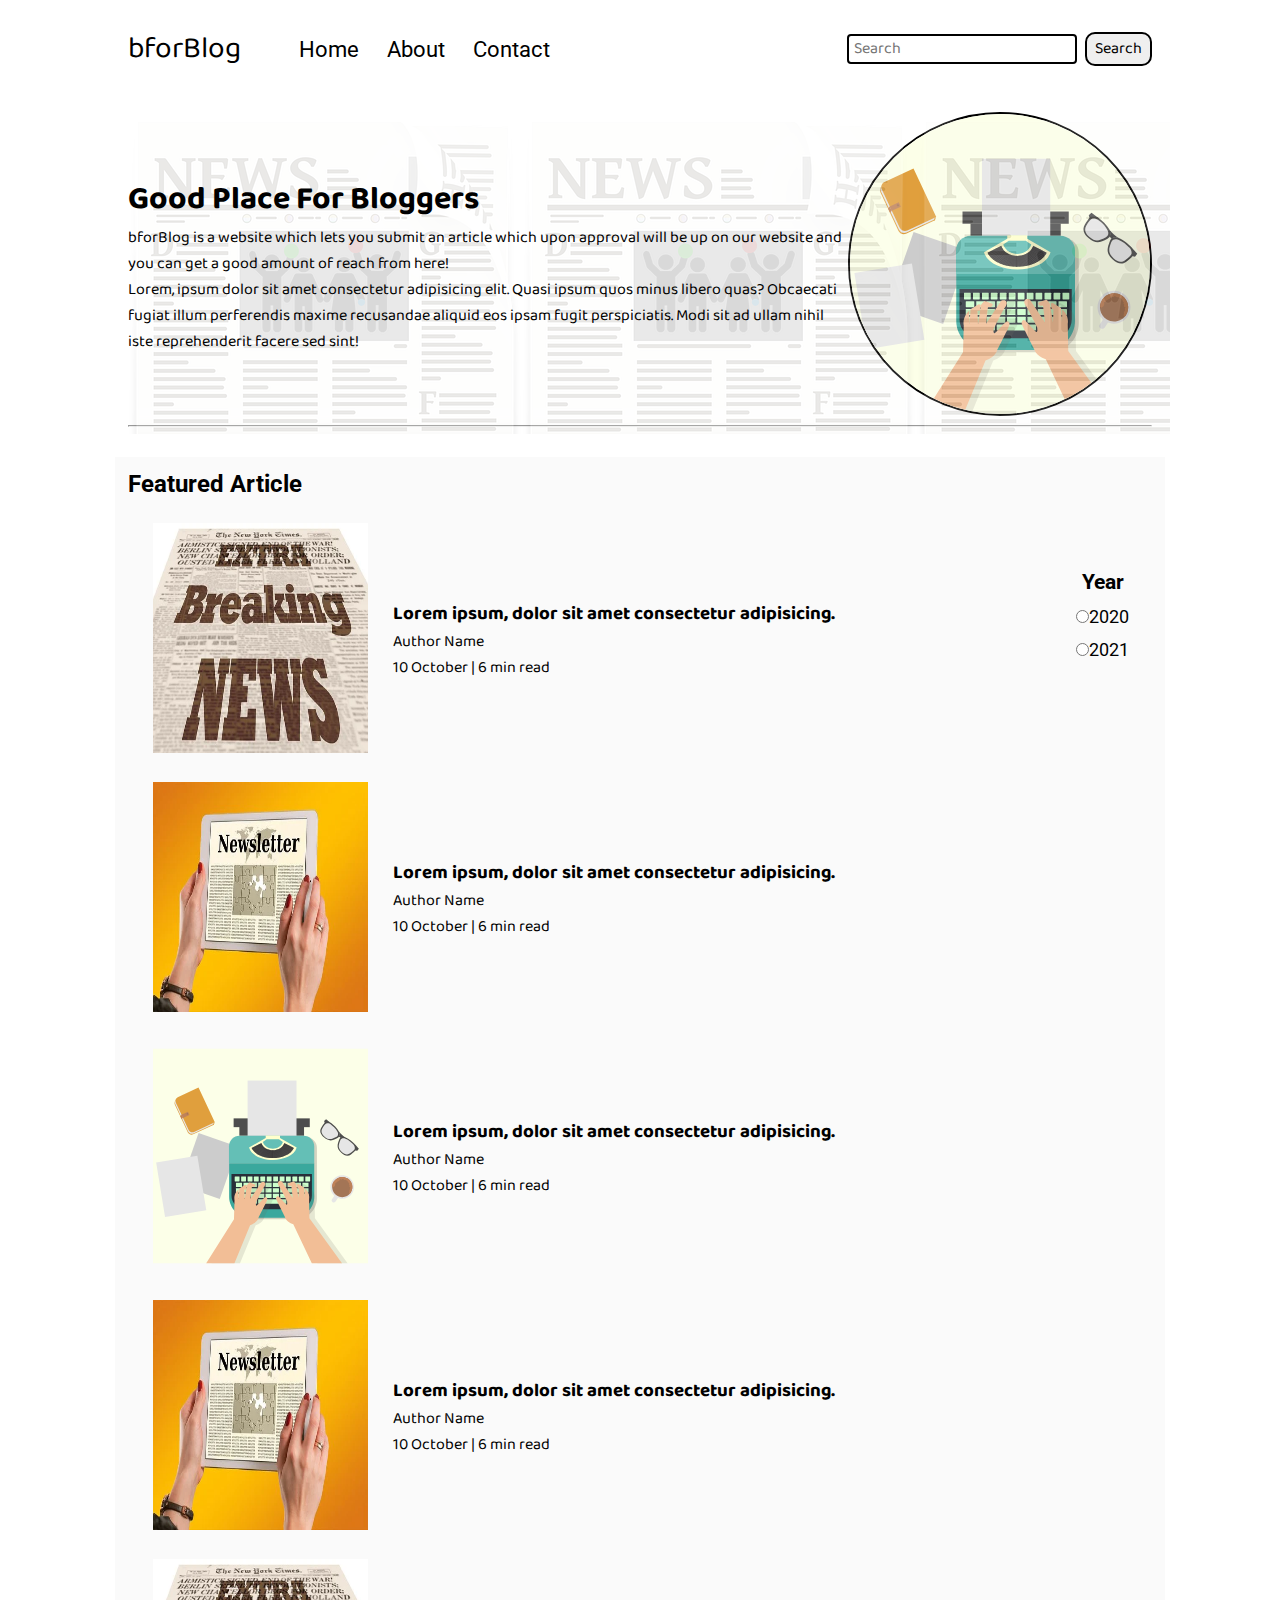
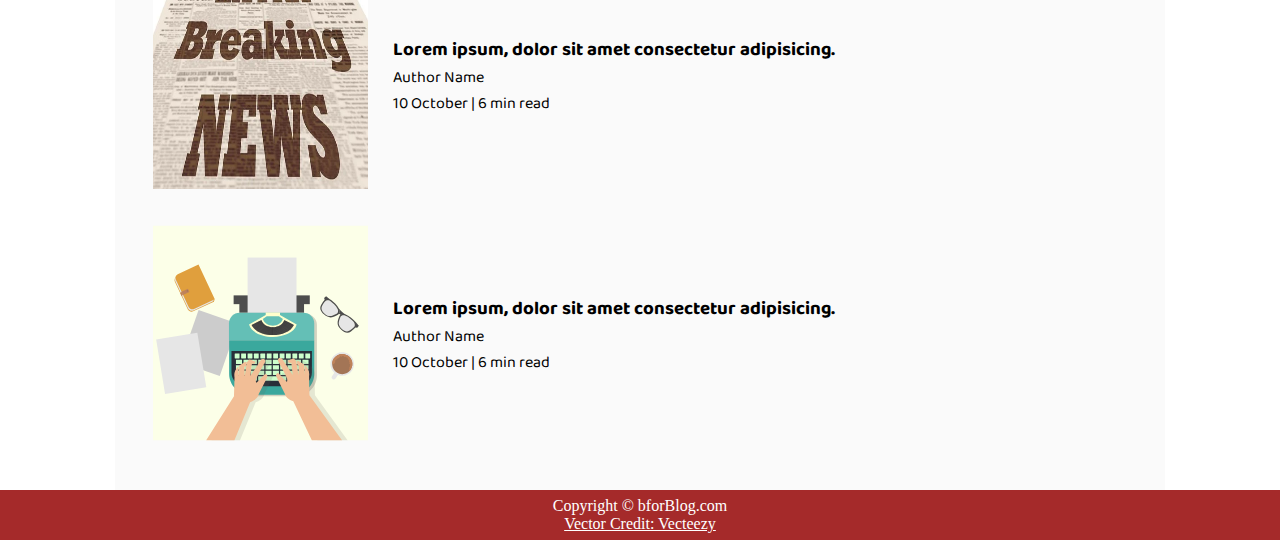
<file: index.html>
<!DOCTYPE html>
<html lang="en">

<head>
    <meta charset="UTF-8">
    <meta http-equiv="X-UA-Compatible" content="IE=edge">
    <meta name="viewport" content="width=device-width, initial-scale=1.0">
    <title>bforBlog</title>
    <link rel="stylesheet" href="/css/utils.css">
    <link rel="stylesheet" href="/css/style.css">
    <link rel="stylesheet" href="/css/mobile.css">
</head>

<body>
    <nav class="navigation max-width-1 m-auto">
        <div class="nav-left"><span>bforBlog</span>
            <ul>
                <li><a href="/index.html">Home</a></li>
                <li><a href="/blogpost.html">About</a></li>
                <li><a href="/contact.html">Contact</a></li>
            </ul>
        </div>
        <div class="nav-right">
            <form action="/search.html" method="get">
                <input type="text" class="form-input" placeholder="Search" name="query">
                <button class="btn">Search</button>
            </form>
        </div>
    </nav>
    <div class="content max-width-1 m-auto">
        <div class="content-left">
            <h1>Good Place For Bloggers</h1>
            <p>bforBlog is a website which lets you submit an article which upon approval will be up on our website and
                you
                can get a good amount of reach from here!</p>
            <p>Lorem, ipsum dolor sit amet consectetur adipisicing elit. Quasi ipsum quos minus libero quas? Obcaecati
                fugiat illum perferendis maxime recusandae aliquid eos ipsam fugit perspiciatis. Modi sit ad ullam nihil
                iste reprehenderit facere sed sint!</p>
        </div>
        <div class="content-right">
            <img src="/img/home.svg" alt="">
        </div>
    </div>
    <div class="max-width-1 m-auto">
        <hr>
    </div>
    <div class="home-articles max-width-1 m-auto font2">
        <div class="year-box">
            <div>
                <h3>Year</h3>
            </div>
            <div>
                <input type="radio" name="year" id="">2020
            </div>
            <div>
                <input type="radio" name="year" id="">2021
            </div>
        </div>
        <h2>Featured Article</h2>
        <div class="home-article">
            <div class="home-article-img">
                <img src="/img/news.webp" alt="article">
            </div>
            <div class="home-article-content font1">
                <a href="/blogpost.html">
                    <h3>Lorem ipsum, dolor sit amet consectetur adipisicing.</h3>
                </a>
                <div>Author Name</div>
                <span>10 October | 6 min read</span>

            </div>
        </div>
        <div class="home-article">
            <div class="home-article-img">
                <img src="/img/newsletter.webp" alt="article">
            </div>
            <div class="home-article-content font1">
                <a href="/blogpost.html">
                    <h3>Lorem ipsum, dolor sit amet consectetur adipisicing.</h3>
                </a>
                <div>Author Name</div>
                <span>10 October | 6 min read</span>

            </div>
        </div>
        <div class="home-article">
            <div class="home-article-img">
                <img src="/img/home.svg" alt="article">
            </div>
            <div class="home-article-content font1">
                <a href="/blogpost.html">
                    <h3>Lorem ipsum, dolor sit amet consectetur adipisicing.</h3>
                </a>
                <div>Author Name</div>
                <span>10 October | 6 min read</span>

            </div>
        </div>
        <div class="home-article">
            <div class="home-article-img">
                <img src="/img/newsletter.webp" alt="article">
            </div>
            <div class="home-article-content font1">
                <a href="/blogpost.html">
                    <h3>Lorem ipsum, dolor sit amet consectetur adipisicing.</h3>
                </a>
                <div>Author Name</div>
                <span>10 October | 6 min read</span>

            </div>
        </div>
        <div class="home-article">
            <div class="home-article-img">
                <img src="/img/news.webp" alt="article">
            </div>
            <div class="home-article-content font1">
                <a href="/blogpost.html">
                    <h3>Lorem ipsum, dolor sit amet consectetur adipisicing.</h3>
                </a>
                <div>Author Name</div>
                <span>10 October | 6 min read</span>

            </div>
        </div>
        <div class="home-article">
            <div class="home-article-img">
                <img src="/img/home.svg" alt="article">
            </div>
            <div class="home-article-content font1">
                <a href="/blogpost.html">
                    <h3>Lorem ipsum, dolor sit amet consectetur adipisicing.</h3>
                </a>
                <div>Author Name</div>
                <span>10 October | 6 min read</span>

            </div>
        </div>
    </div>
    <div class="footer">
        <p>Copyright &copy; bforBlog.com</p><a href="https://www.vecteezy.com/free-vector/typing">Vector Credit:
            Vecteezy</a>
    </div>
</body>

</html>
</file>
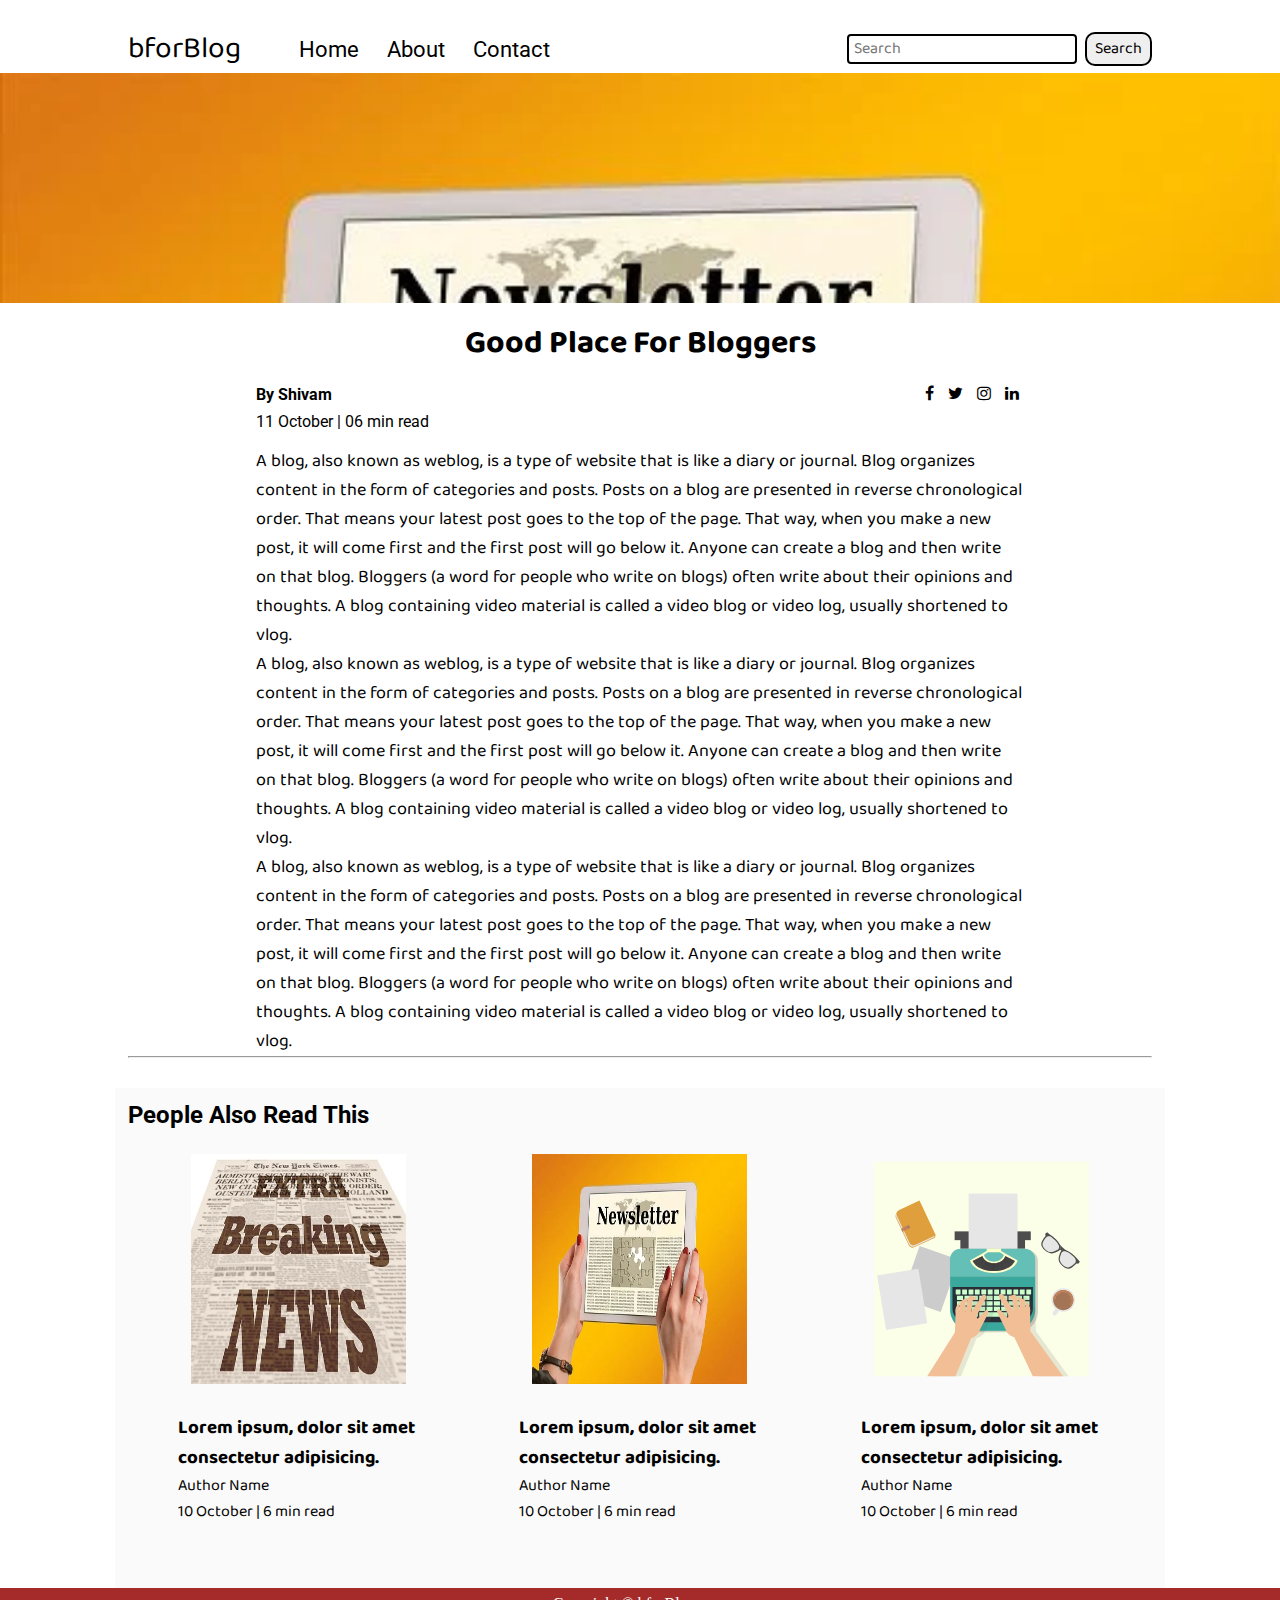
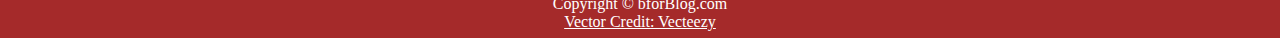
<file: blogpost.html>
<!DOCTYPE html>
<html lang="en">

<head>
    <meta charset="UTF-8">
    <meta http-equiv="X-UA-Compatible" content="IE=edge">
    <meta name="viewport" content="width=device-width, initial-scale=1.0">
    <title>bforBlog</title>
    <link rel="stylesheet" href="/css/utils.css">
    <link rel="stylesheet" href="/css/style.css">
    <link rel="stylesheet" href="/css/blogpost.css">
    <link rel="stylesheet" href="/css/mobile.css">
    <link rel="stylesheet" href="https://cdnjs.cloudflare.com/ajax/libs/font-awesome/4.7.0/css/font-awesome.min.css">
</head>

<body>
    <nav class="navigation max-width-1 m-auto">
        <div class="nav-left"><span>bforBlog</span>
            <ul>
                <li><a href="/index.html">Home</a></li>
                <li><a href="/blogpost.html">About</a></li>
                <li><a href="/contact.html">Contact</a></li>
            </ul>
        </div>
        <div class="nav-right">
            <form action="/search.html" method="get">
                <input type="text" class="form-input" placeholder="Search" name="query">
                <button class="btn">Search</button>
            </form>
        </div>
    </nav>

    <div class="post-img">
        <img src="/img/newsletter.webp" alt="">
    </div>

    <div class="max-width-2 m-auto blogpost-content">
        <h1 class="font1">Good Place For Bloggers</h1>
        <div class="blogpost-meta">
            <div class="author-info">
                <div><b>By Shivam</b></div>
                <div>11 October | 06 min read</div>
            </div>
            <div class="social">
                <i class="fa fa-facebook"></i>
                <i class="fa fa-twitter"></i>
                <i class="fa fa-instagram"></i>
                <i class="fa fa-linkedin"></i>
            </div>
        </div>
        <p class="font1">A blog, also known as weblog, is a type of website that is like a diary or journal. Blog
            organizes content in the form of categories and posts. Posts on a blog are presented in reverse
            chronological order. That means your latest post goes to the top of the page. That way, when you make a new
            post, it will come first and the first post will go below it. Anyone can create a blog and then write on
            that blog. Bloggers (a word for people who write on blogs) often write about their opinions and thoughts. A
            blog containing video material is called a video blog or video log, usually shortened to vlog.</p>
        <p class="font1">A blog, also known as weblog, is a type of website that is like a diary or journal. Blog
            organizes content in the form of categories and posts. Posts on a blog are presented in reverse
            chronological order. That means your latest post goes to the top of the page. That way, when you make a new
            post, it will come first and the first post will go below it. Anyone can create a blog and then write on
            that blog. Bloggers (a word for people who write on blogs) often write about their opinions and thoughts. A
            blog containing video material is called a video blog or video log, usually shortened to vlog.</p>
        <p class="font1">A blog, also known as weblog, is a type of website that is like a diary or journal. Blog
            organizes content in the form of categories and posts. Posts on a blog are presented in reverse
            chronological order. That means your latest post goes to the top of the page. That way, when you make a new
            post, it will come first and the first post will go below it. Anyone can create a blog and then write on
            that blog. Bloggers (a word for people who write on blogs) often write about their opinions and thoughts. A
            blog containing video material is called a video blog or video log, usually shortened to vlog.</p>
    </div>
    <div class="max-width-1 m-auto">
        <hr>
    </div>
    <div class="home-articles max-width-1 m-auto font2">
        <h2>People Also Read This</h2>
        <div class="row">
            <div class="home-article more-post">
                <div class="home-article-img">
                    <img src="/img/news.webp" alt="article">
                </div>
                <div class="home-article-content font1">
                    <a href="/blogpost.html">
                        <h3>Lorem ipsum, dolor sit amet consectetur adipisicing.</h3>
                    </a>
                    <div>Author Name</div>
                    <span>10 October | 6 min read</span>

                </div>
            </div>
            <div class="home-article more-post">
                <div class="home-article-img">
                    <img src="/img/newsletter.webp" alt="article">
                </div>
                <div class="home-article-content font1">
                    <a href="/blogpost.html">
                        <h3>Lorem ipsum, dolor sit amet consectetur adipisicing.</h3>
                    </a>
                    <div>Author Name</div>
                    <span>10 October | 6 min read</span>

                </div>
            </div>
            <div class="home-article more-post">
                <div class="home-article-img">
                    <img src="/img/home.svg" alt="article">
                </div>
                <div class="home-article-content font1">
                    <a href="/blogpost.html">
                        <h3>Lorem ipsum, dolor sit amet consectetur adipisicing.</h3>
                    </a>
                    <div>Author Name</div>
                    <span>10 October | 6 min read</span>

                </div>
            </div>
        </div>

    </div>
    <div class="footer">
        <p>Copyright &copy; bforBlog.com</p><a href="https://www.vecteezy.com/free-vector/typing">Vector Credit:
            Vecteezy</a>
    </div>
</body>

</html>
</file>
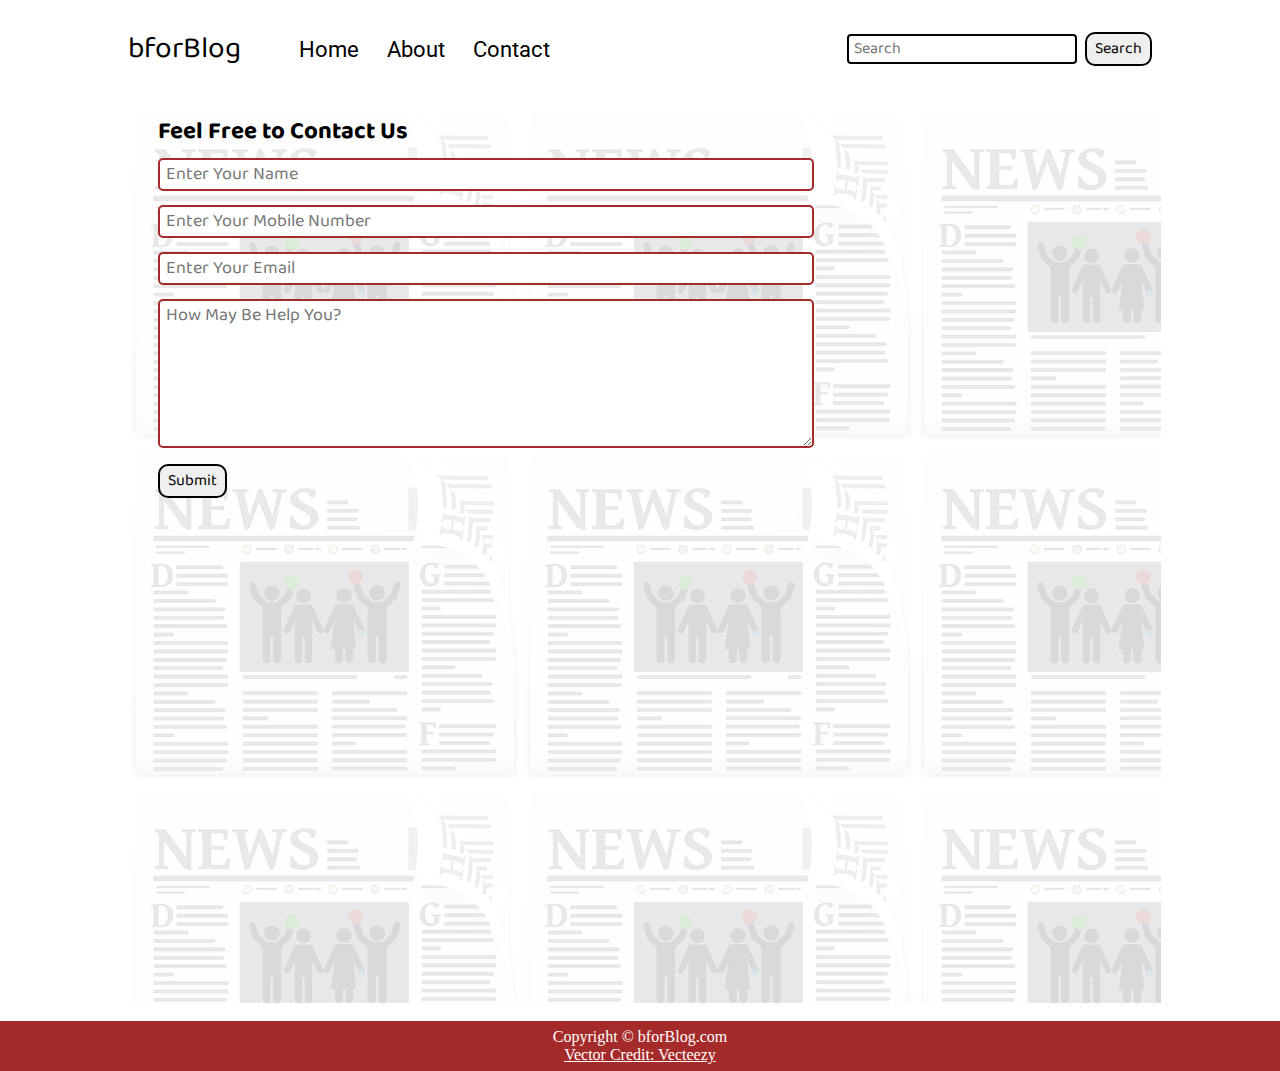
<file: contact.html>
<!DOCTYPE html>
<html lang="en">

<head>
    <meta charset="UTF-8">
    <meta http-equiv="X-UA-Compatible" content="IE=edge">
    <meta name="viewport" content="width=device-width, initial-scale=1.0">
    <title>bforBlog</title>
    <link rel="stylesheet" href="/css/utils.css">
    <link rel="stylesheet" href="/css/style.css">
    <link rel="stylesheet" href="/css/contact.css">
    <link rel="stylesheet" href="/css/mobile.css">
</head>

<body>
    <nav class="navigation max-width-1 m-auto">
        <div class="nav-left"><span>bforBlog</span>
            <ul>
                <li><a href="/index.html">Home</a></li>
                <li><a href="/blogpost.html">About</a></li>
                <li><a href="/contact.html">Contact</a></li>
            </ul>
        </div>
        <div class="nav-right">
            <form action="/search.html" method="get">
                <input type="text" class="form-input" placeholder="Search" name="query">
                <button class="btn">Search</button>
            </form>
        </div>
    </nav>
    
    <div class="contact-content font1 max-width-1 m-auto">
        <div class="max-width-1 m-auto mx-1">
            <h2>Feel Free to Contact Us</h2>
            <div class="contact-form">
                <div class="form-box">
                    <input type="text" placeholder="Enter Your Name">
                </div>
                <div class="form-box">
                    <input type="text" placeholder="Enter Your Mobile Number">
                </div>
                <div class="form-box">
                    <input type="text" placeholder="Enter Your Email">
                </div>
                <div class="form-box">
                    <textarea name="" id="" cols="30" rows="5" placeholder="How May Be Help You?"></textarea>
                </div>
                <div class="form-box">
                    <button class="btn">Submit</button>
                </div>
            </div>
        </div>
    </div>
    
    
    <div class="footer">
        <p>Copyright &copy; bforBlog.com</p><a href="https://www.vecteezy.com/free-vector/typing">Vector Credit:
            Vecteezy</a>
    </div>
</body>

</html>
</file>
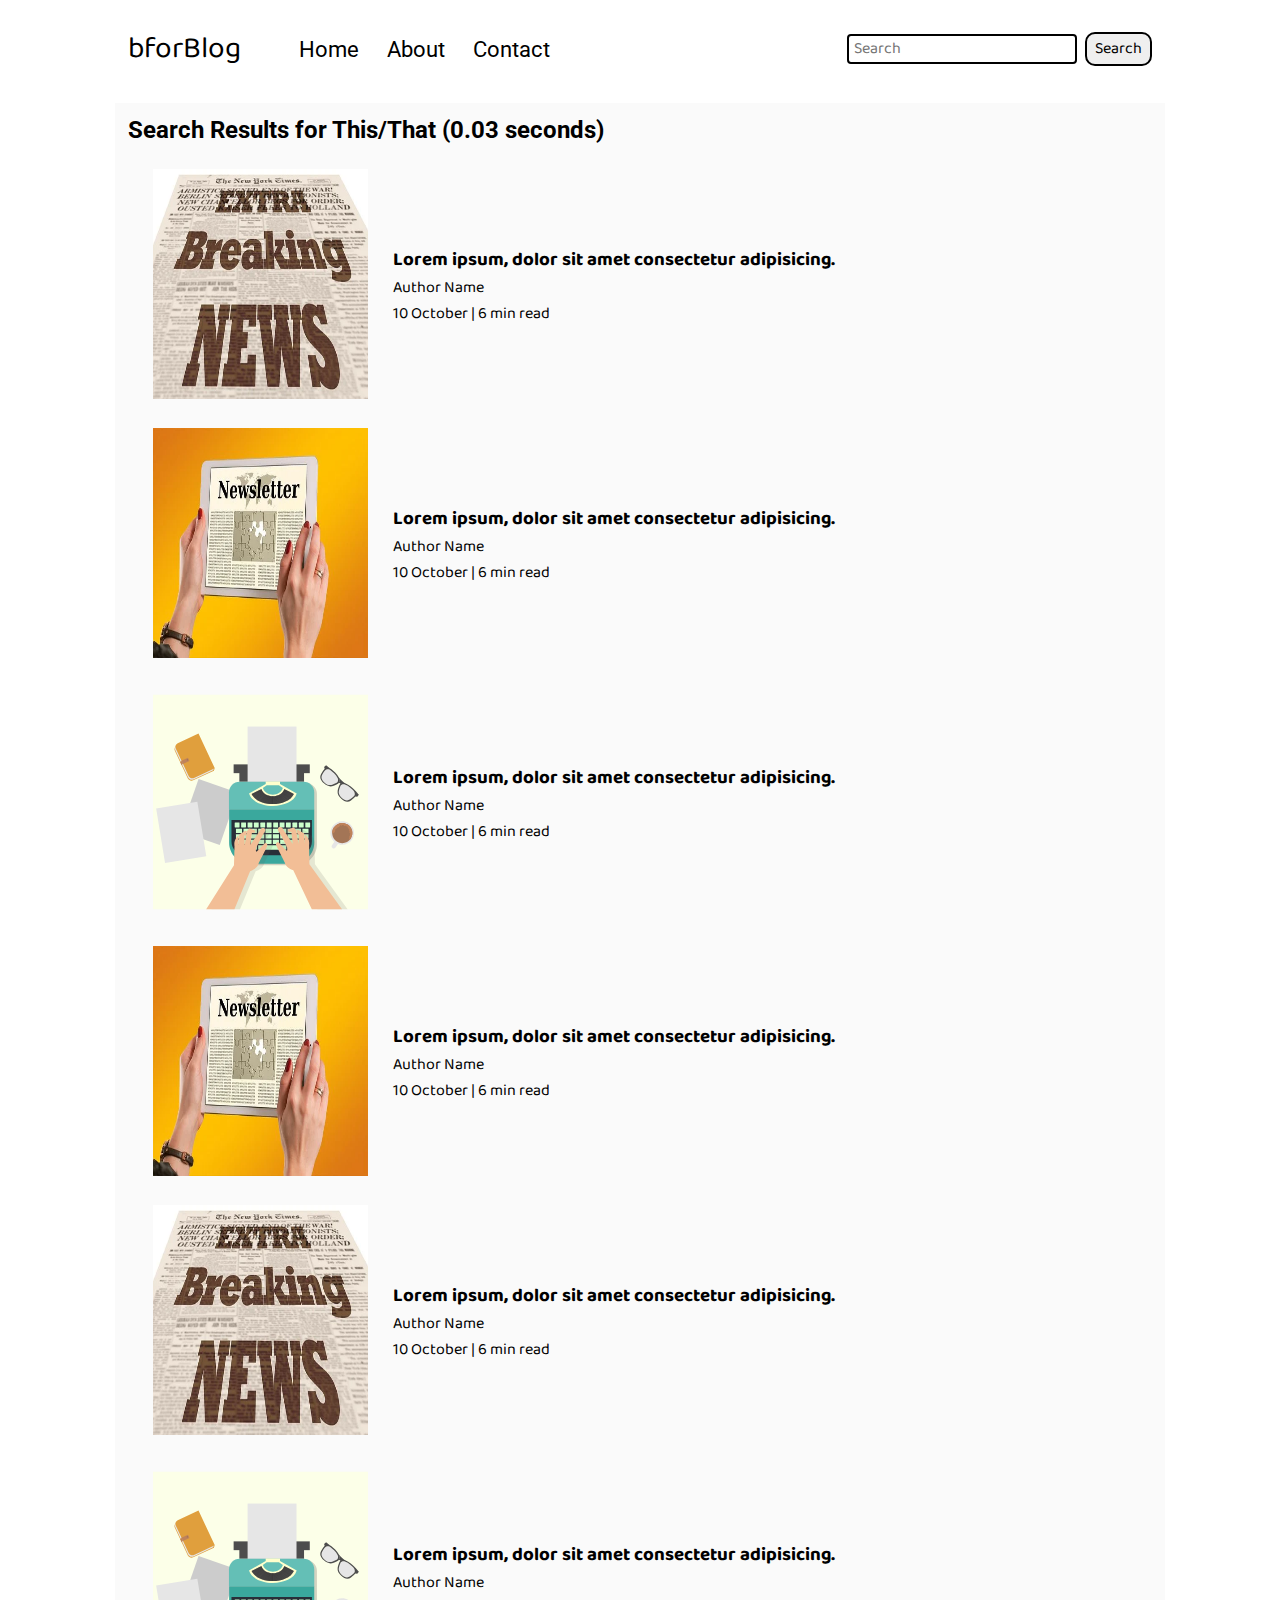
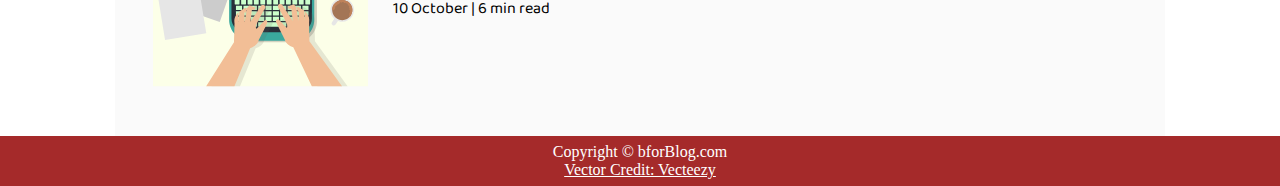
<file: search.html>
<!DOCTYPE html>
<html lang="en">

<head>
    <meta charset="UTF-8">
    <meta http-equiv="X-UA-Compatible" content="IE=edge">
    <meta name="viewport" content="width=device-width, initial-scale=1.0">
    <title>bforBlog</title>
    <link rel="stylesheet" href="/css/utils.css">
    <link rel="stylesheet" href="/css/style.css">
    <link rel="stylesheet" href="/css/mobile.css">
</head>

<body>
    <nav class="navigation max-width-1 m-auto">
        <div class="nav-left"><span>bforBlog</span>
            <ul>
                <li><a href="/index.html">Home</a></li>
                <li><a href="/blogpost.html">About</a></li>
                <li><a href="/contact.html">Contact</a></li>
            </ul>
        </div>
        <div class="nav-right">
            <form action="/search.html" method="get">
                <input type="text" class="form-input" placeholder="Search" name="query">
                <button class="btn">Search</button>
            </form>
        </div>
    </nav>
    
    <div class="home-articles max-width-1 m-auto font2">
        <h2>Search Results for This/That (0.03 seconds)</h2>
        <div class="home-article">
            <div class="home-article-img">
                <img src="/img/news.webp" alt="article">
            </div>
            <div class="home-article-content font1">
                <a href="/blogpost.html">                
                    <h3>Lorem ipsum, dolor sit amet consectetur adipisicing.</h3>
                </a>
                <div>Author Name</div>
                <span>10 October | 6 min read</span>

            </div>
        </div>
        <div class="home-article">
            <div class="home-article-img">
                <img src="/img/newsletter.webp" alt="article">
            </div>
            <div class="home-article-content font1">
                <a href="/blogpost.html">                
                    <h3>Lorem ipsum, dolor sit amet consectetur adipisicing.</h3>
                </a>
                <div>Author Name</div>
                <span>10 October | 6 min read</span>

            </div>
        </div>
        <div class="home-article">
            <div class="home-article-img">
                <img src="/img/home.svg" alt="article">
            </div>
            <div class="home-article-content font1">
                <a href="/blogpost.html">                
                    <h3>Lorem ipsum, dolor sit amet consectetur adipisicing.</h3>
                </a>
                <div>Author Name</div>
                <span>10 October | 6 min read</span>

            </div>
        </div>
        <div class="home-article">
            <div class="home-article-img">
                <img src="/img/newsletter.webp" alt="article">
            </div>
            <div class="home-article-content font1">
                <a href="/blogpost.html">                
                    <h3>Lorem ipsum, dolor sit amet consectetur adipisicing.</h3>
                </a>
                <div>Author Name</div>
                <span>10 October | 6 min read</span>

            </div>
        </div>
        <div class="home-article">
            <div class="home-article-img">
                <img src="/img/news.webp" alt="article">
            </div>
            <div class="home-article-content font1">
                <a href="/blogpost.html">                
                    <h3>Lorem ipsum, dolor sit amet consectetur adipisicing.</h3>
                </a>
                <div>Author Name</div>
                <span>10 October | 6 min read</span>

            </div>
        </div>
        <div class="home-article">
            <div class="home-article-img">
                <img src="/img/home.svg" alt="article">
            </div>
            <div class="home-article-content font1">
                <a href="/blogpost.html">                
                    <h3>Lorem ipsum, dolor sit amet consectetur adipisicing.</h3>
                </a>
                <div>Author Name</div>
                <span>10 October | 6 min read</span>

            </div>
        </div>
    </div>
    <div class="footer">
        <p>Copyright &copy; bforBlog.com</p><a href="https://www.vecteezy.com/free-vector/typing">Vector Credit:
            Vecteezy</a>
    </div>
</body>

</html>
</file>
<file: css/utils.css>
@import url('https://fonts.googleapis.com/css2?family=Baloo+Bhai+2:wght@500&family=Roboto:wght@300&display=swap');

:root{
    --main-bg-color: brown;
    --font1: 'Baloo Bhai 2', cursive;
    --font2: 'Roboto', sans-serif;
}

.font1{
    font-family: var(--font1);
}

.font2{
    font-family: var(--font2);
}

.max-width-1{
    max-width: 80vw;
}

.max-width-2{
    max-width: 60vw;
}

.m-auto{
    margin: auto;
}

.mx-1{
    margin-left: 30px;
    margin-right: 30px;
}

.btn{
    padding: 2px 8px;
    border: 2px solid black;
    border-radius: 10px;
    font-family: var(--font1);
    font-size: 16px;
    cursor: pointer;
    transition: all 0.3s ease-in-out;
}

.btn:hover{
    color: #fff;
    background: var(--main-bg-color);
}

.form-input{
    padding: 0 5px;
    font-size: 16px;
    border: 2px solid black;
    border-radius: 4px;
    margin: 0 5px;
    font-family: var(--font1);
}

.form-box input, textarea{
    width: 50vw;
    padding: 0px 6px;
    margin: 7px 0;
    font-size: 18px;
    border: 2px solid var(--main-bg-color);
    outline: none;
    border-radius: 5px;
    font-family: var(--font1);
}
</file>
<file: css/style.css>
*{
    margin: 0;
    padding: 0;
    /* overflow: hidden; */
}

.navigation{
    font-family: var(--font1);
    /* height: 74px; */
    /* background-color: red; */
    display: flex;
    justify-content: space-between;
    align-items: center;
    margin-top: 25px;
}

.nav-left{
    display: flex;
}

.nav-left span{
    font-size: 30px;
    /* margin-bottom: 14px; */
    /* padding-top: 6px; */
}

.nav-left ul{
    display: flex;
    align-items: center;
    margin: 0 44px;
    font-size: 22px;
}

.nav-left ul li{
    list-style: none;
    margin: 0 14px;
    font-family: var(--font2);
}

.nav-left ul li a{
    text-decoration: none;
    color: black;
}

.nav-left ul li a:hover{
    color: var(--main-bg-color);
}

.content{
    height: 100%;
    /* background-color: rgb(203, 203, 233); */
    display: flex;
    margin-top: 30px;
    padding: 9px;
    position: relative;
}

.content::after{
    content: "";
    background-image: url(/img/newspaper.webp);
    position: absolute;
    width: 100%;
    height: inherit;
    opacity: 0.15;
}

.content-left{
    font-family: var(--font1);
    /* width: 50%; */
    display: flex;
    flex-direction: column;
    justify-content: center;
    z-index: 1;
}

.content-right{
    /* width: 50%; */
    display: flex;
    align-items: center;
    justify-content: center;
}

.content-right img{
    height: 300px;
    border: 2px solid black;
    border-radius: 200px;
}

.home-articles{
    /* height: 455px; */
    background-color: rgba(240, 238, 238, 0.3);
    padding: 13px;
    margin-top: 30px;
    position: relative;
}

.year-box{
    position: absolute;
    width: 125px;
    height: 300px;
    right: 0;
    top: 100px;
    text-align: center;
    font-size: 18px;
    /* background-color: violet; */
}

.year-box div{
    margin: 12px 0;
}

.home-article{
    display: flex;
    margin: 25px;
}

.home-article img{
    width: 215px;
    height: 230px;
    cursor: pointer;
}

.home-article-content{
    align-self: center;
    padding: 25px;
}

.home-article-content a{
    text-decoration: none;
    color: black;
}

.footer{
    height: 50px;
    width: 100%;
    background-color: var(--main-bg-color);
    display: flex;
    align-items: center;
    justify-content: center;
    color: #fff;
    flex-direction: column;
}

.footer a{
    color: #fff;
}
</file>
<file: css/mobile.css>
@media screen and (max-width: 1000px){
    .navigation{
        flex-direction: column;
        margin-bottom: 20px;
    }

    .nav-left{
        flex-direction: column;
        text-align: center;
    }

    .content-right{
        display: none;
    }

    .home-article{
        flex-direction: column;
    }

    .home-article-img{
        text-align: center;
    }

    .year-box{
        top: 20px;
        display: flex;
        font-size: 11px;
    }

    .year-box div{
        margin: 0;
        padding: 0 4px;
    }

    .form-input{
        width: 50%;
        margin-left: 21px;
        margin-top: 16px;
    }

    .form-box input, textarea {
        width: 65vw;
    }

    .contact-content h2{
        font-size: 22px;
    }

    .row{
        flex-direction: column;
    }

    .social{
        display: flex;
        flex-direction: column;
    }

    .post-img{
        height: auto;
    }

    .blogpost-content h1{
        font-size: 20px;
    }
}
</file>
<file: css/blogpost.css>
.post-img{
    height: 230px;
    overflow: hidden;
}

.post-img img{
    width: 100%;
}

.blogpost-content{
    /* background-color: turquoise; */
    margin-top: 15px;
}

.blogpost-content h1{
    text-align: center;
}

.blogpost-content p{
    font-size: 18px;
}

.row{
    display: flex;
}

.more-post{
    flex-direction: column;
    align-items: center;
}

.more-post img{
    width: 215px;
    height: 230px;
    cursor: pointer;
}

.blogpost-meta{
    /* background-color: red; */
    display: flex;
    justify-content: space-between;
}

.author-info, .social{
    margin: 12px 0;
}

.author-info div{
    padding: 4px 0;
    font-family: var(--font2);
}

.social .fa{
    padding: 4px 5px;
    cursor: pointer;
}
</file>
<file: css/contact.css>
.contact-content{
    height: 100vh;
    /* background-color: rgb(203, 203, 233); */
    /* display: flex; */
    margin-top: 30px;
    padding: 9px;
    position: relative;
    overflow: hidden;
}

.contact-content::after{
    content: "";
    background-image: url(/img/newspaper.webp);
    position: absolute;
    top: 0;
    width: 100%;
    height: inherit;
    opacity: 0.15;
    z-index: -1;
}
</file>
